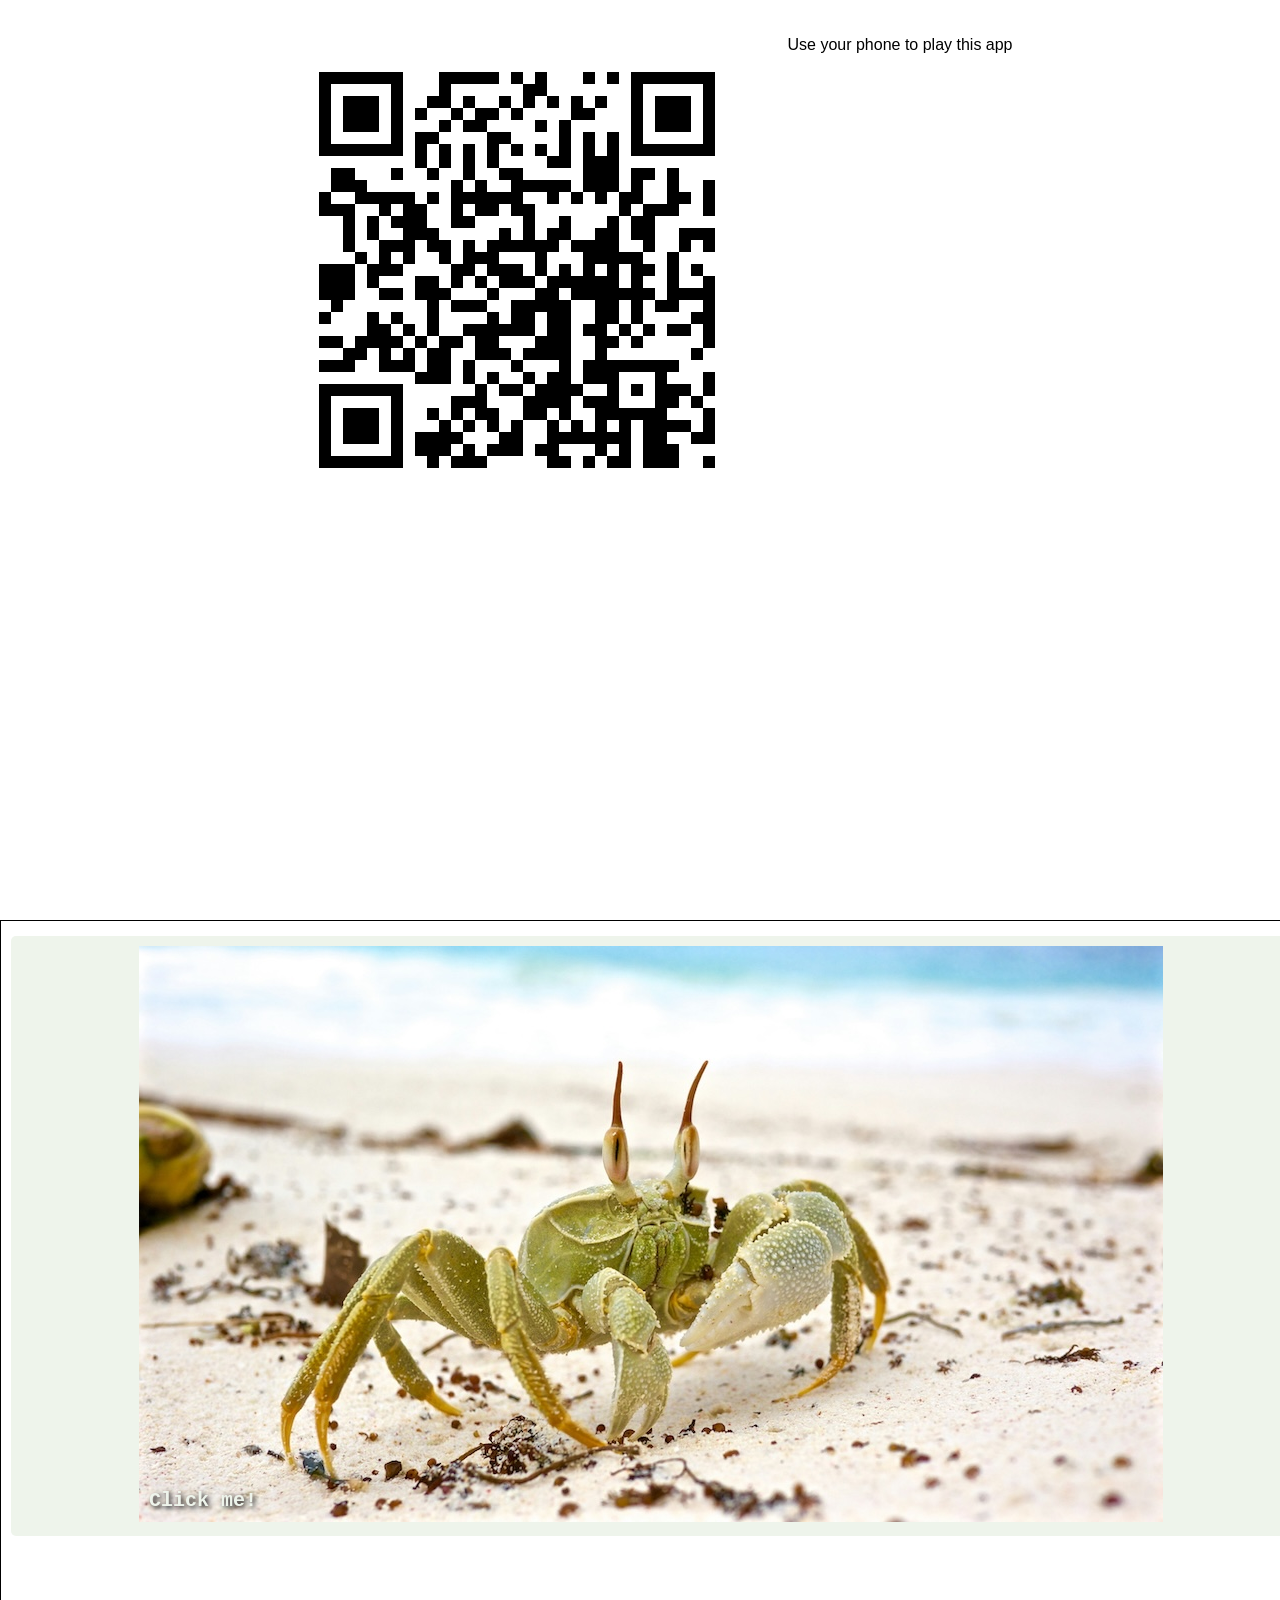
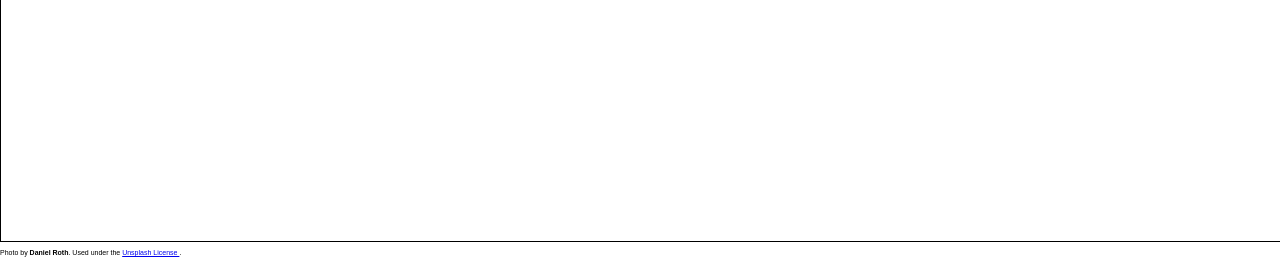
<file: index.html>
<!DOCTYPE html>
<html lang="en">

<head>
    <meta charset="UTF-8">
    <link rel="stylesheet" href="./style.css">
    <meta name="viewport" content="width=device-width, initial-scale=1.0">
    <title>Zen Plus</title>
    <style>
        body {
            font-family: Arial, sans-serif;
            margin: 0;
            padding: 0;
        }

        /* Scrollable container for links */
        .scroll-container {
            width: 100%;
            height: 100vh;
            /* Set the height of the container */
            border: 1px solid #000;
            overflow-y: auto;
            /* Enables vertical scrolling */
            padding: 10px;
            margin-top: 20px;
        }

        /* Style for each link */
        .scroll-container a {
            display: block;
            /* Makes each link take up the whole width */
            padding: 10px;
            background-color: hsl(100, 29%, 94%);
            color: white;
            text-decoration: none;
            margin: 5px 0;
            text-align: center;
            border-radius: 5px;
            font-size: 16px;
            transition: background-color 0.3s ease;
        }

        /* Hover effect for links */
        .scroll-container a:hover {
            background-color: hsl(102, 21%, 82%);
        }

        /* add for the image container and overlay text */
        .image-container {
            position: relative;
            display: inline-block;
        }

        .image-container img {
            display: block;
            width: 100%;
        }

        .overlay-text {
            position: absolute;
            bottom: 10px;
            /* Distance from bottom */
            left: 10px;
            /* Distance from left */
            transform: none;
            color:  hsl(100, 29%, 94%);
            font-family: "Courier New", monospace;
            font-size: 20px;
            font-weight: bold;
            text-shadow: 2px 2px 5px black;
            pointer-events: none;
            /* Optional: clicking the text still clicks the link */
        }
    </style>
</head>

<body>
    <p id="os"></p>

    <script>
        const ua = navigator.userAgent;

        let os = "Unknown";
        let aborttag = false;

        if (/Windows/i.test(ua)) {
            os = "Windows";
        } else if (/Android/i.test(ua)) {
            os = "Android";
        } else if (/iPhone|iPad|iPod/i.test(ua)) {
            os = "iOS";
        } else if (/Mac OS X/i.test(ua)) {
            os = "macOS";
        } else if (/Linux/i.test(ua)) {
            os = "Linux";
        }

        console.log("Index init tag 0 os:", os);
        if ((os == "macOS") || (os == "Linux") || (os == "Windows")) {
            document.body.innerHTML = `
<div id="windows-block" style="
  display: flex;
  align-items: flex-start;
  justify-content: center;
  gap: 20px;
  width: 100vw;
  height: 100vh;
  box-sizing: border-box;
  padding-top: 20px;
">
  <img
    src="adobe-express-qr-code.png"
    alt="Windows detected"
    style="
      max-width: 40vw;
      max-height: 60vh;
      width: auto;
      height: auto;
      object-fit: contain;
    "
  >
  <p>Use your phone to play this app</p>
</div>

      `;
            ///  throw new Error("Stop execution");
            aborttag = true
            console.log("Index init tag 1 ", ua);
        }

    </script>

    <div class="scroll-container">
        <a href="crab.html" class="fullscreenLink" target="_blank" rel="noopener">
            <div class="image-container">
                <img src="icon.jpg" alt="Image">
                <span class="overlay-text">Click me!</span>
            </div>
        </a>
    </div>

        <p style="font-size: 7px;">
            Photo by <strong>Daniel Roth</strong>.
            Used under the
            <a href="https://unsplash.com/license" target="_blank" rel="noopener noreferrer">
                Unsplash License
            </a>.
        </p>

</body>

</html>
</file>
<file: style.css>
html::before {
  content: 'ZenPlus ♥ The Web';
  position: fixed;
  inset: 0;
  z-index: -1;
  margin: auto;
  width: fit-content;
  height: fit-content;
  font-family: monospace;
  opacity: 0.6;
  background: rgb(177, 206, 177);
  color: white;
  padding: 4px 8px;
  border-radius: 4px;
}
</file>
